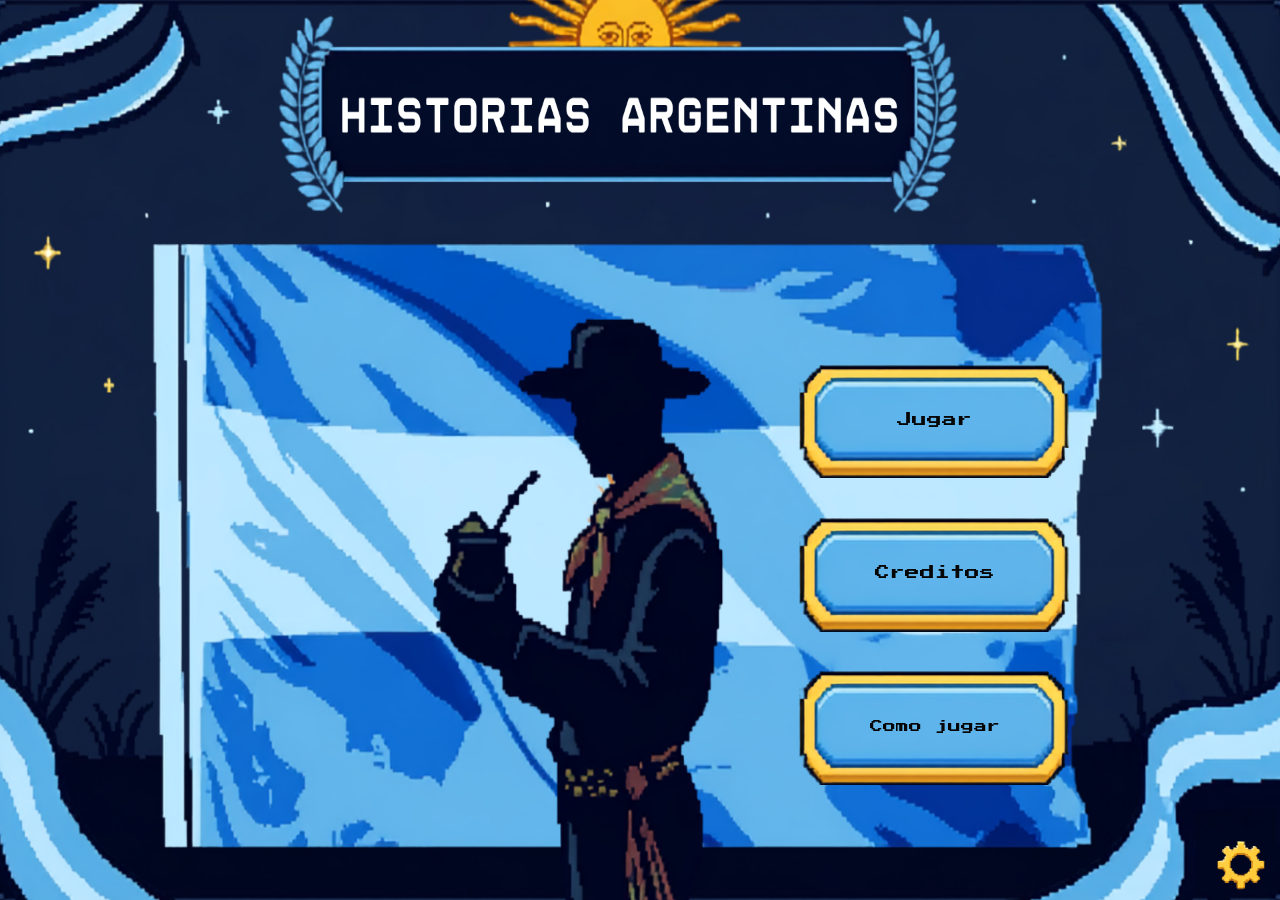
<file: Codigo/index.html>
<!DOCTYPE html>
<html lang="es">
<head>
  <meta charset="UTF-8">
  <meta name="viewport" content="width=device-width, initial-scale=1.0">
  <title>Historias Argentinas</title>
  <link rel="stylesheet" href="./CSS/Compartido/estilos.css">
  <link rel="stylesheet" href="./CSS/Nivel 4/nivelCuatro.css">
  <link rel="stylesheet" href="./CSS/Compartido/orientacion-controles.css">
  <script>
    try {
      const nivelEnCurso = Number(sessionStorage.getItem('facundo-nivel-en-curso'));
      if (nivelEnCurso === 1 || nivelEnCurso === 2) document.documentElement.classList.add('resume-in-progress');
    } catch (_) {}
  </script>
</head>
<body>
  <div id="aviso-orientacion" role="alert" aria-live="assertive"><div><span aria-hidden="true">↻</span><h1>Por favor, gira tu dispositivo a modo Horizontal (Landscape) para jugar</h1></div></div>
  <main id="game-app">
    <div id="app-sections-loading" class="app-sections-loading" role="status">Cargando juego…</div>
  </main>
  <script>
    (() => {
      const aviso = document.getElementById('aviso-orientacion');
      const actualizar = () => {
        const tactil = matchMedia('(pointer: coarse)').matches || /Android|iPhone|iPad|iPod/i.test(navigator.userAgent);
        const vertical = matchMedia('(orientation: portrait)').matches;
        const tablet = /iPad|Tablet|Android(?!.*Mobile)/i.test(navigator.userAgent) || (tactil && Math.min(screen.width,screen.height) >= 600);
        document.documentElement.dataset.dispositivo = !tactil ? 'pc' : (tablet ? 'tablet' : 'smartphone');
        document.documentElement.classList.toggle('requiere-horizontal', tactil && vertical);
        if (aviso) aviso.hidden = !(tactil && vertical);
      };
      addEventListener('resize', actualizar); addEventListener('orientationchange', actualizar); actualizar();
    })();
  </script>
  <script type="module" src="./JavaScript/Compartido/cargarSecciones.js"></script>
</body>
</html>
</file>
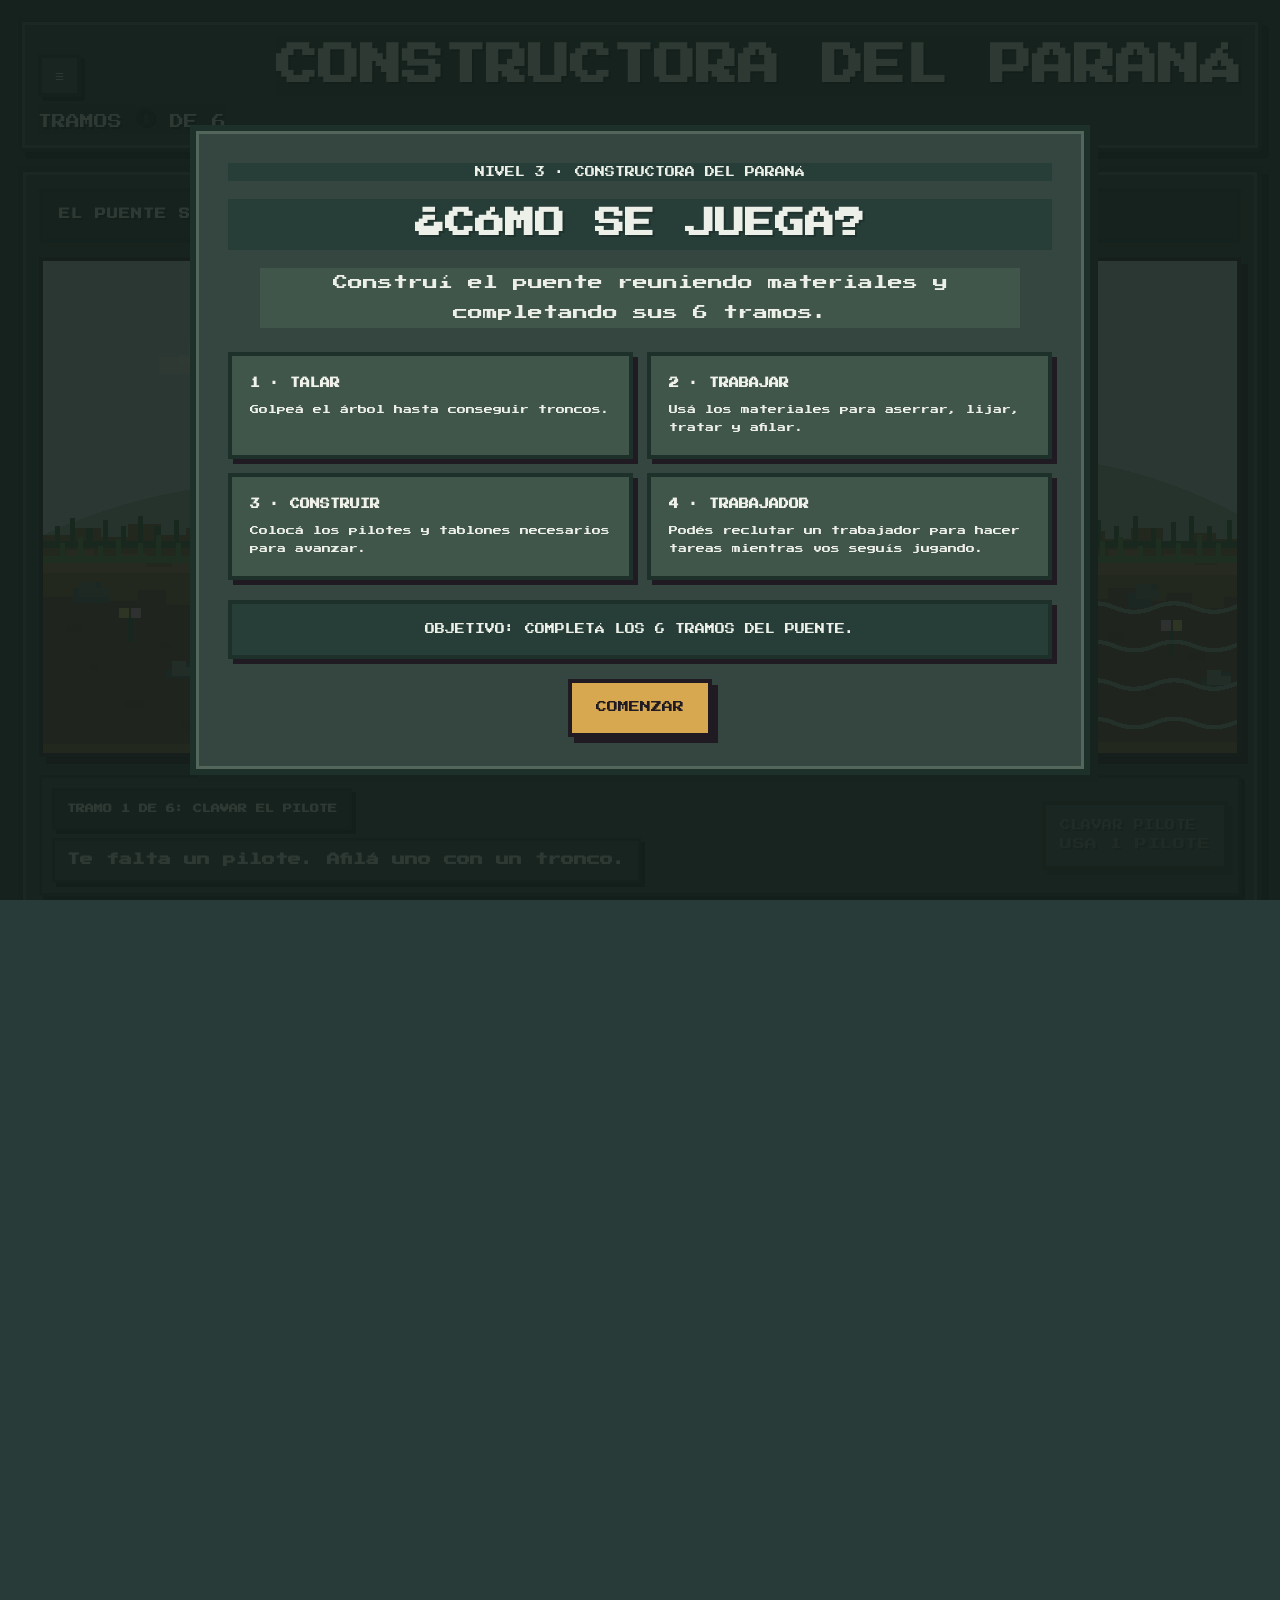
<file: Codigo/Secciones HTML/Nivel 3/nivelTres.html>
<!DOCTYPE html>
<html><head><link href="../../CSS/Nivel%203/nivelTres.css" rel="stylesheet"/><link href="https://fonts.googleapis.com" rel="preconnect"/><link crossorigin="" href="https://fonts.gstatic.com" rel="preconnect"/><link href="https://fonts.googleapis.com/css2?family=Press+Start+2P&amp;display=swap" rel="stylesheet"/><meta charset="utf-8"/><meta content="width=device-width,initial-scale=1,viewport-fit=cover" name="viewport"/>







<title>Constructora del Paraná</title>
<meta content="cover" name="claude:viewport-fit-sides"/>
</head><body>
<link href="https://fonts.googleapis.com" rel="preconnect"/>
<link crossorigin="" href="https://fonts.gstatic.com" rel="preconnect"/>
<link href="https://fonts.googleapis.com/css2?family=Alfa+Slab+One&amp;family=Bitter:wght@400;600;700&amp;family=IBM+Plex+Mono:wght@400;600&amp;display=swap" rel="stylesheet"/>

<div class="intro-funcionamiento" id="intro-funcionamiento">
<div class="intro-panel">
<div class="intro-kicker">NIVEL 3 · CONSTRUCTORA DEL PARANÁ</div>
<h2>¿CÓMO SE JUEGA?</h2>
<p>Construí el puente reuniendo materiales y completando sus 6 tramos.</p>
<div class="intro-grid">
<div><b>1 · TALAR</b><span>Golpeá el árbol hasta conseguir troncos.</span></div>
<div><b>2 · TRABAJAR</b><span>Usá los materiales para aserrar, lijar, tratar y afilar.</span></div>
<div><b>3 · CONSTRUIR</b><span>Colocá los pilotes y tablones necesarios para avanzar.</span></div>
<div><b>4 · TRABAJADOR</b><span>Podés reclutar un trabajador para hacer tareas mientras vos seguís jugando.</span></div>
</div>
<div class="intro-tip">OBJETIVO: COMPLETÁ LOS 6 TRAMOS DEL PUENTE.</div>
<button id="btn-comenzar-intro" type="button">COMENZAR</button>
</div>
</div>
<div class="historiaOverlay" id="historiaPuente" hidden role="dialog" aria-modal="true" aria-labelledby="historiaTitulo">
  <section class="historiaModal">
    <div class="historiaKicker">CONSTRUCTORA DEL PARANÁ · CONTEXTO HISTÓRICO</div>
    <div class="historiaTitulo">CAPÍTULO III · ASOCIACIÓN — LA PULPERÍA</div>
    <div class="historiaNumero" id="historiaNumero"></div>
    <h2 id="historiaTitulo"></h2>
    <p class="historiaTexto" id="historiaTexto"></p>
    <div class="historiaPensamiento" id="historiaPensamiento"></div>
    <p class="historiaAviso">Leé este fragmento para comprender el contexto histórico antes de continuar.</p>
    <button class="btn pri historiaContinuar" id="btnContinuarHistoria" type="button">CONTINUAR LA CONSTRUCCIÓN</button>
  </section>
</div>
<!-- Audio opcional. No se referencia ningún archivo hasta que se agregue el recurso real. -->
<audio id="sonidoConstruccion" preload="none"></audio>
<div class="wrap">
<div class="top"><button class="game-pause-trigger" id="pausa-nivel-tres" type="button" aria-label="Abrir menú de pausa" title="Menú (Esc)">☰</button><h1>Constructora del Paraná</h1><div class="dia">Tramos <b id="nTramos">0</b> de 6</div></div>
<section aria-label="El puente" class="card">
<h3>El puente sobre el arroyo</h3>
<svg aria-label="Puente en construcción" id="puente" preserveaspectratio="none" role="img" viewbox="0 0 720 230"></svg>
<div class="fila sp" style="margin-top:12px">
<div><div class="estado" id="estado"></div><div class="nota" id="ayuda"></div></div>
<div class="fila" id="acciones"></div>
</div>
</section>

<div aria-label="Inventario" class="recursos">
<div class="stat recursoVisual"><span class="recursoIcono">🪵</span><span class="lab">Troncos</span><b id="vTroncos">0</b></div>
<div class="stat recursoVisual"><span class="recursoIcono">🪚</span><span class="lab">Tablones</span><b id="vTablones">0</b></div>
<div class="stat recursoVisual"><span class="recursoIcono">🪵✨</span><span class="lab">Lijados</span><b id="vLijados">0</b></div>
<div class="stat recursoVisual"><span class="recursoIcono">🛡️</span><span class="lab">Tratados</span><b id="vTratados">0</b></div>
<div class="stat recursoVisual"><span class="recursoIcono">📍</span><span class="lab">Pilotes</span><b id="vPilotes">0</b></div>
</div>
<section aria-label="Trabajador" class="card trabajadorCard">
<h2>👷 Personal de obra</h2>
<div class="workerStatus"><span class="workerBadge" id="workerStatus">Sin trabajador</span><span class="nota" id="workerInfo">Podés reclutar un trabajador para que te ayude con las tareas.</span></div>
<div class="workerActions" id="workerActions">
<button class="btn pri" data-a="recruit" type="button">Reclutar trabajador <small>Costo: 2 troncos</small></button>
</div>
</section>
<div class="cols2">
<section class="card">
<h2>Talar</h2>
<div class="stage" id="stage">
<svg aria-hidden="true" id="arbolSvg" viewbox="0 0 240 300">

<g id="arbolEscalado" style="transform-origin:120px 272px"><g id="arbol" style="transform-origin:120px 272px">
<!-- Copa y ramas en bloques de pixel art -->
<path class="f-madera tree-branch" d="M120 182 L120 145 L91 121 L95 115 L121 135 L145 112 L150 118 L128 145 L128 182 Z"></path>
<path class="f-madera tree-trunk" d="M104 274 L108 154 L115 154 L115 145 L125 145 L125 154 L132 154 L136 274 Z"></path>
<path class="tree-bark-light" d="M111 164h6v76h-6z M126 156h5v52h-5z M114 248h5v18h-5z"></path>
<path class="tree-bark-dark" d="M128 170h5v28h-5z M106 214h5v31h-5z M120 154h4v20h-4z"></path>
<path class="f-corte" d="" id="corteI"></path>
<path class="f-corte" d="" id="corteD"></path>
<!-- Grandes masas de hojas, con bordes escalonados -->
<path class="leaf-shadow" d="M120 58 L145 63 L145 69 L164 69 L164 78 L177 78 L177 92 L188 92 L188 113 L181 113 L181 130 L166 130 L166 143 L143 143 L143 151 L98 151 L98 145 L75 145 L75 137 L58 137 L58 124 L47 124 L47 103 L53 103 L53 86 L65 86 L65 74 L82 74 L82 65 L101 65 L101 58 Z"></path>
<path class="leaf-main" d="M120 64 L143 69 L143 75 L162 75 L162 84 L174 84 L174 98 L182 98 L182 115 L172 115 L172 130 L156 130 L156 139 L137 139 L137 145 L101 145 L101 138 L80 138 L80 130 L64 130 L64 116 L56 116 L56 101 L63 101 L63 87 L75 87 L75 77 L93 77 L93 70 L120 64 Z"></path>
<path class="leaf-light" d="M91 78h24v7h11v13h-8v10H99v-7H82V90h9z M145 91h17v7h8v15h-9v8h-18v-7h-8V101h10z M67 111h15v7h10v12H78v-5H67z"></path>
<path class="leaf-highlight" d="M98 72h17v6h-8v7H94v-7h4z M145 82h12v6h-6v6h-11v-7h5z"></path>
</g></g>
<g id="astillas"></g>
<circle cx="120" cy="214" fill="none" id="zonaCorte" opacity=".75" r="15" stroke="currentColor" stroke-dasharray="4 4" stroke-width="2"></circle>
<g id="hacha" style="transform-origin:60px 262px;transform:rotate(-40deg)">
<!-- Mango de madera con sombreado por píxeles -->
<rect class="axe-handle-dark" height="80" width="7" x="57" y="182"></rect>
<rect class="axe-handle" height="74" width="4" x="58.5" y="184"></rect>
<rect class="axe-handle-light" height="12" width="2" x="59" y="190"></rect>
<!-- Cabeza metálica escalonada -->
<path class="axe-metal-dark" d="M59 181h20v4h7v6h-4v9h-6v5H59z"></path>
<path class="axe-metal" d="M61 183h17v4h6v4h-4v7h-6v4H61z"></path>
<path class="axe-metal-light" d="M64 184h12v3h-5v3h-8z"></path>
</g>
</svg>
</div>
<div class="fila">
<button class="btn pri" id="btnTalar" type="button">Picar el árbol</button>
<span class="nota mono" id="golpes"></span>
</div>
<p class="nota" id="instruccionTala" style="margin-top:8px">Hacé clic en el círculo punteado del tronco para dar cada hachazo. El objetivo se mueve.</p>
</section>
<section class="card">
<h2>Craftear</h2>
<div id="recetas"></div>
<p class="nota" id="guia" style="margin-top:12px"></p>
</section>
</div>
</div>




<script src="../../JavaScript/Nivel%203/nivelTres.js"></script><script src="../../JavaScript/Nivel%203/intro.js"></script><script>document.getElementById('pausa-nivel-tres')?.addEventListener('click', () => window.parent.postMessage({ tipo: 'abrir-menu-pausa-nivel-tres' }, '*'));</script>
</body></html>
</file>
<file: Codigo/CSS/Compartido/estilos.css>
/*
 * Hoja de estilos principal.
 * Los módulos conservan el orden de la hoja original para mantener la cascada.
 */
@import url('./base.css');
@import url('./menu.css');
@import url('./configuracion.css');
@import url('./juego.css');
@import url('./tablero.css');
@import url('../Nivel 1/diarios.css');
@import url('./responsive-menu.css');
@import url('../Nivel 1/periodico.css');
@import url('./pixel.css');
@import url('../Nivel 2/nivelDos.css');
@import url('./responsive.css');

/* Integración aislada del Nivel 3: ocupa el área completa del juego. */
#level-three-screen {
  position: fixed;
  inset: 0;
  z-index: 100;
  width: 100%;
  height: 100%;
  padding: 0;
  margin: 0;
  overflow: hidden;
  background: #293b38;
}
#level-three-screen.hidden { display: none !important; }
#level-three-frame {
  display: block;
  width: 100%;
  height: 100%;
  min-height: 100vh;
  border: 0;
  margin: 0;
  padding: 0;
  background: #293b38;
}

/* Configuración abierta desde el menú de pausa: conserva el nivel debajo. */
#settings-screen.settings-from-pause { position: fixed; inset: 0; z-index: 1300; overflow: auto; }
#level-three-screen.pausa-configuracion-activa { visibility: visible; }
</file>
<file: Codigo/CSS/Nivel 4/nivelCuatro.css>
#game-screen-cuatro{position:fixed;inset:0;z-index:40;background:#172a25;color:#f6e8c5;display:flex;align-items:stretch;justify-content:stretch;padding:0;font-family:monospace;width:100vw;height:100dvh;overflow:hidden}#game-screen-cuatro.hidden{display:none}.plataformas-shell{width:100%;height:100%;min-width:0;min-height:0;display:flex;flex-direction:column;gap:0}.plataformas-hud,.plataformas-footer{flex:0 0 auto;display:flex;align-items:center;justify-content:space-between;gap:12px;flex-wrap:wrap;background:#293e32;border:0;border-bottom:2px solid #73825a;padding:8px 12px;box-shadow:none}.plataformas-hud b{display:block;letter-spacing:1px;font-size:clamp(12px,1.7vw,19px)}.plataformas-hud small{display:block;color:#c6d3a0;margin-top:4px}.plataformas-stats{display:flex;align-items:center;gap:14px;flex-wrap:wrap;font-size:12px}.plataformas-shell button{font:inherit;font-weight:bold;background:#d4b36b;color:#292a1c;border:3px solid #f5df9f;padding:8px 12px;cursor:pointer;box-shadow:3px 3px 0 #101b17}.plataformas-shell button:hover{filter:brightness(1.12)}.plataformas-viewport{position:relative;flex:1 1 auto;min-height:0;width:100%;height:100%;aspect-ratio:auto;max-height:none;overflow:hidden;border:0;background:#9ac8d0;box-shadow:none}.plataformas-viewport canvas{width:100%;height:100%;display:block;image-rendering:pixelated}.plataformas-overlay{position:absolute;inset:0;display:flex;align-items:center;justify-content:center;background:#101b17b8;padding:16px}.plataformas-overlay.hidden{display:none}.plataformas-panel{max-width:620px;text-align:center;background:#293e32;border:4px solid #d4b36b;padding:clamp(16px,4vw,32px);box-shadow:7px 7px 0 #101b17}.plataformas-panel h1{font-size:clamp(22px,4vw,42px);margin:8px 0 16px;color:#f5df9f}.plataformas-panel p{line-height:1.6}.plataformas-kicker{color:#c6d3a0;letter-spacing:3px}.plataformas-controles{font-size:12px;color:#e4d9b8}.plataformas-lectura{position:absolute;left:50%;top:50%;transform:translate(-50%,-50%);width:min(480px,90%);background:#f1e1b7;color:#342d1e;border:5px solid #725738;padding:22px;box-shadow:8px 8px 0 #101b17;font-family:monospace}.plataformas-lectura.hidden{display:none}.plataformas-lectura h2{margin-top:0}.plataformas-lectura p{line-height:1.6}.plataformas-lectura #plataformas-cerrar-lectura{float:right;padding:2px 10px}.plataformas-footer{font-size:12px}.plataformas-footer span:first-child{color:#f5df9f;font-weight:bold}@media(max-width:600px){#game-screen-cuatro{padding:0}.plataformas-hud,.plataformas-footer{padding:7px}.plataformas-stats{gap:7px}.plataformas-viewport{max-height:none}.plataformas-footer{font-size:10px}}

/* HUD minimalista: solo sprites de vida y contador de notas, superpuesto al juego. */
.plataformas-hud-minimo{position:absolute;z-index:5;top:12px;left:12px;display:flex;align-items:center;gap:14px;padding:7px 10px;background:rgba(28,39,29,.78);border:2px solid rgba(245,223,159,.85);border-radius:5px;box-shadow:3px 3px 0 rgba(16,27,23,.45);pointer-events:none}
.plataformas-vidas{display:flex;align-items:center;gap:4px;min-height:20px}
.plataformas-sprite-vida{width:21px;height:21px;image-rendering:pixelated;display:block}
.plataformas-nota{display:flex;align-items:center;gap:5px;color:#fff0c8;font-size:16px;font-weight:bold;line-height:1;font-variant-numeric:tabular-nums}
.plataformas-sprite-nota{width:22px;height:22px;image-rendering:pixelated;display:block}
@media(max-width:600px){.plataformas-hud-minimo{top:7px;left:7px;gap:10px;padding:5px 7px}.plataformas-sprite-vida{width:18px;height:18px}.plataformas-nota{font-size:14px}.plataformas-sprite-nota{width:19px;height:19px}}

/* HUD de juego: únicamente vidas, notas y pausa, sin cabecera ni pie. */
.plataformas-shell{position:relative}
.plataformas-viewport{position:relative}
.plataformas-hud-minimo{top:12px;left:12px;gap:12px;padding:6px 9px;background:rgba(28,39,29,.82);border:2px solid rgba(245,223,159,.85);border-radius:5px;box-shadow:3px 3px 0 rgba(16,27,23,.45);pointer-events:none}
.plataformas-vidas{display:flex;align-items:center;gap:4px;min-height:22px}
.plataformas-sprite-vida{width:22px;height:22px;image-rendering:pixelated;display:block}
.plataformas-nota{display:flex;align-items:center;gap:5px;color:#fff0c8;font-size:17px;font-weight:bold;line-height:1;font-variant-numeric:tabular-nums}
.plataformas-sprite-nota{width:22px;height:25px;image-rendering:pixelated;display:block}
@media(max-width:600px){.plataformas-hud-minimo{top:7px;left:7px;gap:9px;padding:5px 7px}.plataformas-sprite-vida{width:19px;height:19px}.plataformas-nota{font-size:15px}.plataformas-sprite-nota{width:20px;height:22px}}


/* HUD superior: progreso a la izquierda, notas y vidas a la derecha. */
.plataformas-hud-minimo{position:absolute;z-index:5;top:0;left:0;right:0;display:flex;align-items:center;gap:12px;width:100%;box-sizing:border-box;padding:10px 14px;background:linear-gradient(180deg,rgba(16,27,23,.76),rgba(16,27,23,.12));border:0;border-radius:0;box-shadow:none;pointer-events:none}
.plataformas-progreso{position:relative;flex:1 1 auto;min-width:24px;height:12px;overflow:hidden;background:rgba(16,27,23,.78);border:2px solid #f5df9f;box-shadow:2px 2px 0 rgba(16,27,23,.55);box-sizing:border-box}
.plataformas-progreso-valor{width:0;height:100%;background:#d4b36b;box-shadow:inset 0 -2px rgba(98,66,28,.35);transition:width .12s linear}
.plataformas-nota{flex:0 0 auto;padding:4px 6px;background:rgba(28,39,29,.82);border:1px solid rgba(245,223,159,.7);border-radius:3px}
.plataformas-vidas{flex:0 0 auto;padding:4px 6px;background:rgba(28,39,29,.82);border:1px solid rgba(245,223,159,.7);border-radius:3px}
@media(max-width:600px){.plataformas-hud-minimo{top:0;left:0;right:0;gap:6px;padding:7px}.plataformas-progreso{height:10px}.plataformas-nota{padding:3px 4px}.plataformas-vidas{padding:3px 4px;gap:2px}.plataformas-sprite-vida{width:17px;height:17px}.plataformas-nota{font-size:14px}.plataformas-sprite-nota{width:18px;height:20px}}

/* Controles táctiles del nivel 4. */
.controles-tactiles{display:none;position:absolute;z-index:9;inset:auto 0 12px;justify-content:space-between;align-items:flex-end;padding:0 14px;pointer-events:none;box-sizing:border-box}
.controles-movimiento,.controles-acciones{display:flex;gap:10px;pointer-events:auto}
.controles-tactiles button{width:clamp(48px,8vw,68px);height:clamp(48px,8vw,68px);padding:0;border:3px solid #f5df9f;border-radius:12px;background:#293e32dd;color:#fff0c8;font-size:clamp(18px,3vw,25px);touch-action:none;user-select:none;box-shadow:3px 3px 0 #101b17}
@media(pointer:coarse){.controles-tactiles{display:flex}.plataformas-viewport{aspect-ratio:16/9}.plataformas-viewport canvas{width:100%;height:100%;object-fit:contain}.plataformas-controles{font-size:clamp(9px,2vw,12px)}}
@media(orientation:landscape) and (max-height:480px){.controles-tactiles{bottom:6px}.controles-tactiles button{width:46px;height:46px}}

.plataformas-pausa {
  position: absolute !important;
  top: 12px !important;
  right: 12px !important;
  z-index: 1000 !important;
  width: 42px !important;
  height: 42px !important;
  display: grid !important;
  place-items: center !important;
  border: 2px solid #f5df9f !important;
  border-radius: 8px !important;
  background: #30251b !important;
  color: #f5df9f !important;
  font-size: 22px !important;
  cursor: pointer !important;
}


/* Responsive: mantener el lienzo lógico 16:9 sin deformar ni alterar el mundo.
   El canvas conserva sus 960x540 unidades de juego; solo cambia su tamaño CSS. */
@media (pointer: coarse) {
  .plataformas-viewport {
    display: flex;
    align-items: center;
    justify-content: center;
    aspect-ratio: auto;
    max-height: none;
  }
  .plataformas-viewport > canvas {
    width: min(100%, 177.7778dvh);
    height: auto;
    max-height: 100%;
    aspect-ratio: 16 / 9;
    object-fit: contain;
    flex: 0 1 auto;
  }
  .plataformas-pausa {
    top: max(8px, env(safe-area-inset-top)) !important;
    right: max(8px, env(safe-area-inset-right)) !important;
    width: clamp(40px, 7vw, 48px) !important;
    height: clamp(40px, 7vw, 48px) !important;
    padding: 0 !important;
  }
  .controles-tactiles {
    bottom: max(10px, env(safe-area-inset-bottom));
    padding-left: max(12px, env(safe-area-inset-left));
    padding-right: max(12px, env(safe-area-inset-right));
  }
}
</file>
<file: Codigo/CSS/Compartido/orientacion-controles.css>
#aviso-orientacion{display:none;position:fixed;inset:0;z-index:100000;background:#101b17;color:#f5df9f;align-items:center;justify-content:center;text-align:center;padding:28px;font-family:monospace}#aviso-orientacion>div{max-width:520px}#aviso-orientacion span{font-size:clamp(54px,15vw,100px)}#aviso-orientacion h1{font-size:clamp(18px,5vw,28px);line-height:1.5}#aviso-orientacion[hidden]{display:none!important}.requiere-horizontal #aviso-orientacion{display:flex}.requiere-horizontal #game-app{visibility:hidden!important}.nivel-dos-tactil{display:none;position:absolute;z-index:30;left:0;right:0;bottom:16px;align-items:flex-end;justify-content:space-between;padding:0 18px;pointer-events:none}.grupo-acciones-tactiles{display:flex;align-items:flex-end;gap:12px;pointer-events:none}.joystick-virtual{width:112px;height:112px;border:3px solid #f5df9f88;border-radius:50%;background:#172a2599;display:grid;place-items:center;pointer-events:auto;touch-action:none}.joystick-virtual span{width:44px;height:44px;border-radius:50%;background:#d4b36b;border:3px solid #fff0c8;box-shadow:0 3px 8px #0008}.boton-accion-tactil{width:66px;height:66px;border-radius:50%;border:3px solid #fff0c8;color:white;font:bold 24px monospace;pointer-events:auto;touch-action:none}.boton-accion-a{background:#b88b35}.boton-accion-b{background:#a64d35}@media(pointer:coarse){.nivel-dos-tactil{display:flex}}@media(pointer:coarse) and (orientation:landscape){#game-screen-dos{aspect-ratio:16/9;overflow:hidden}}@media(pointer:coarse) and (max-height:480px){.joystick-virtual{width:82px;height:82px}.joystick-virtual span{width:34px;height:34px}.boton-accion-tactil{width:54px;height:54px}.grupo-acciones-tactiles{gap:8px}}
@media(pointer:coarse){#game-screen-dos .controls-hint{display:none}#game-screen-dos #interact-hint-dos{bottom:132px;max-width:58%;font-size:clamp(9px,2vw,12px)}}
</file>
